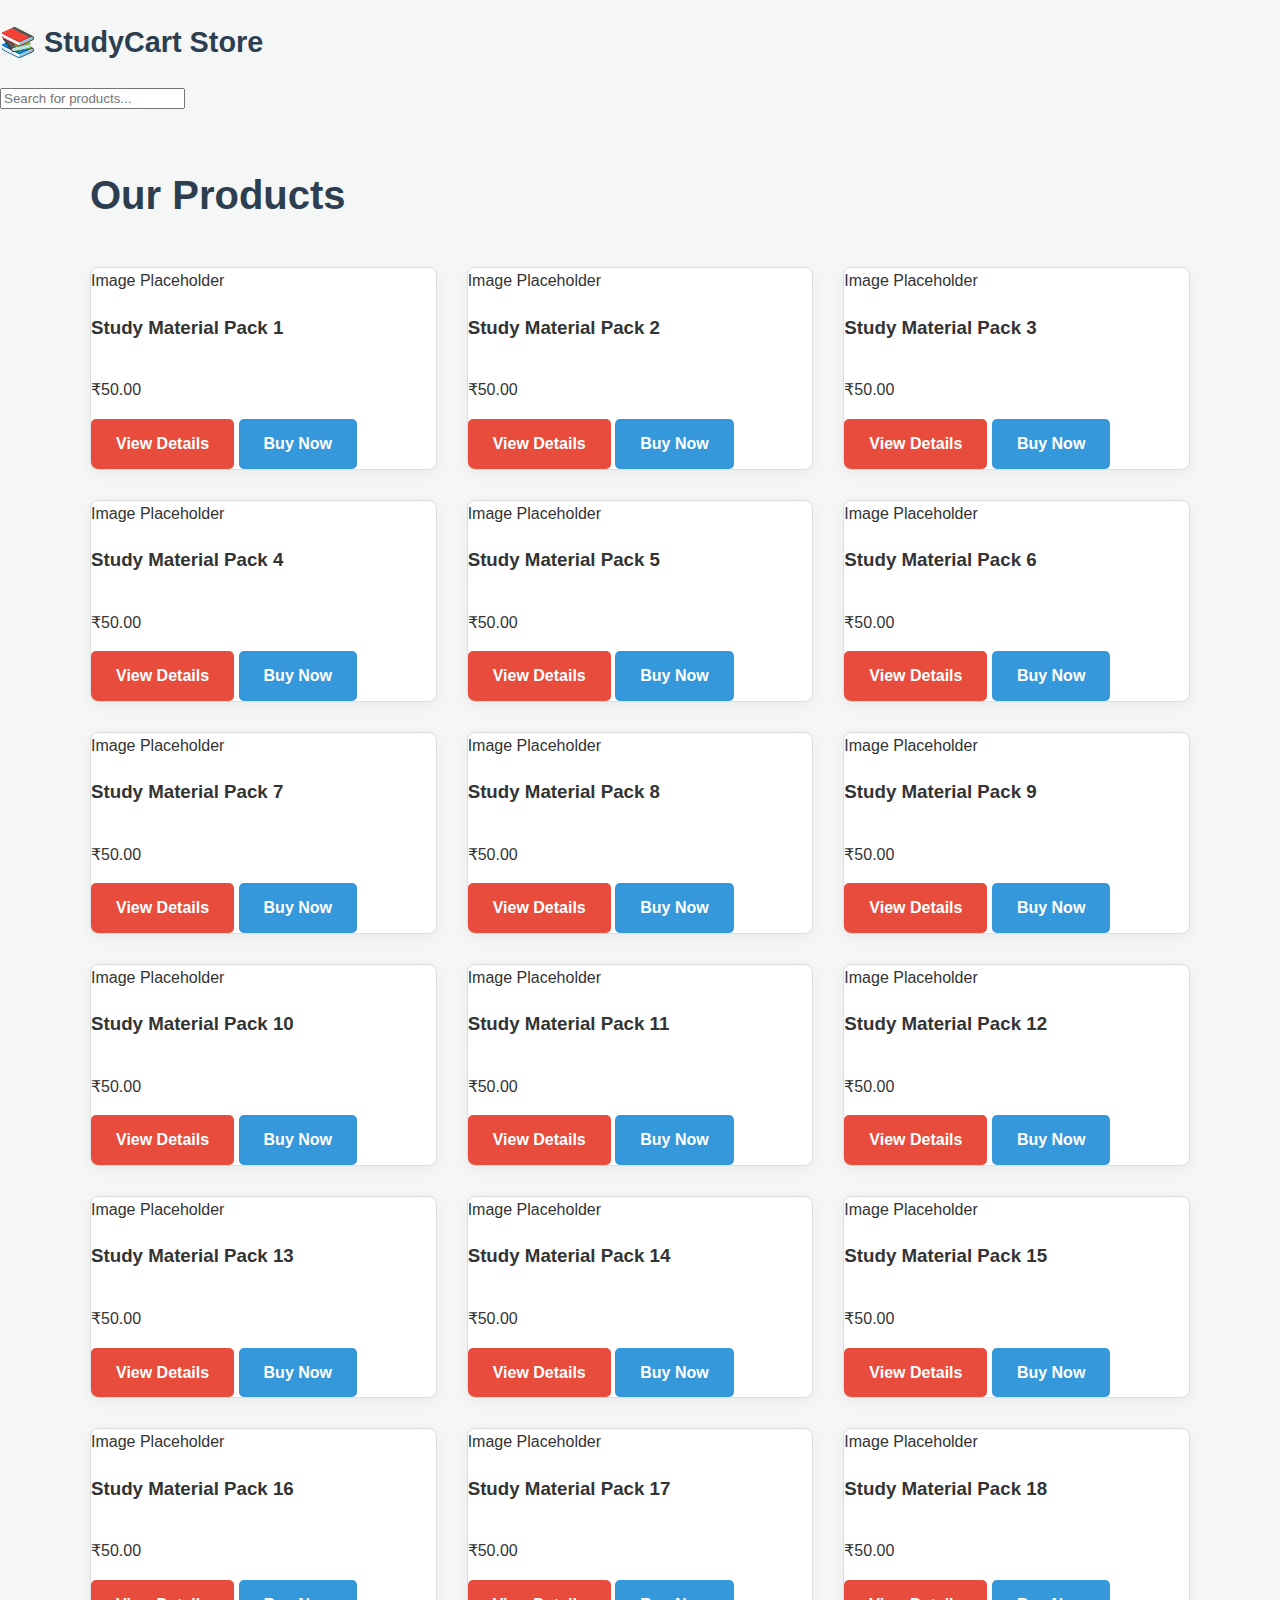
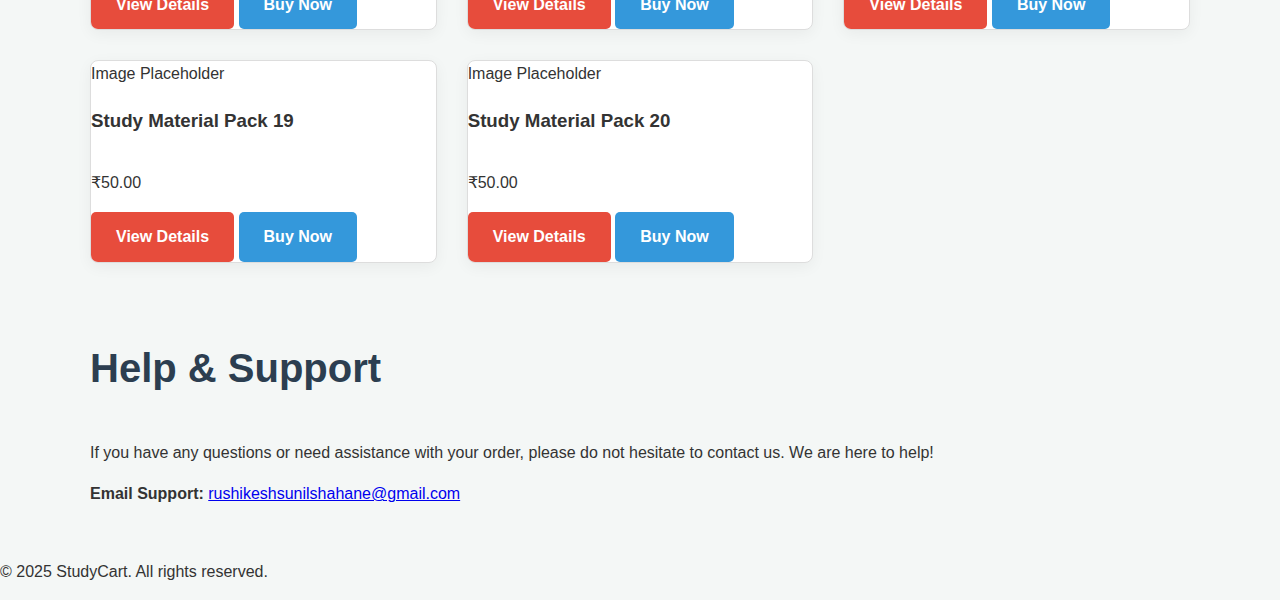
<file: index.html>
<!DOCTYPE html>
<html lang="en">
<head>
    <meta charset="UTF-8">
    <meta name="viewport" content="width=device-width, initial-scale=1.0">
    <title>StudyCart Store</title>
    <link rel="stylesheet" href="style.css">
</head>
<body>

    <header>
        <div class="header-content">
            <h1 class="logo">📚 StudyCart Store</h1>
            <div class="search-container">
                <input type="search" id="search-bar" placeholder="Search for products...">
            </div>
        </div>
    </header>

    <main class="container">
        <h2 class="section-title">Our Products</h2>
        <div class="product-grid">
            </div>
    </main>

    <section id="support" class="container">
        <h2 class="section-title">Help & Support</h2>
        <p>If you have any questions or need assistance with your order, please do not hesitate to contact us. We are here to help!</p>
        <p><strong>Email Support:</strong> <a href="mailto:rushikeshsunilshahane@gmail.com">rushikeshsunilshahane@gmail.com</a></p>
    </section>

    <footer>
        <p>&copy; 2025 StudyCart. All rights reserved.</p>
    </footer>

    <script src="script.js"></script>
</body>
</html>
</file>
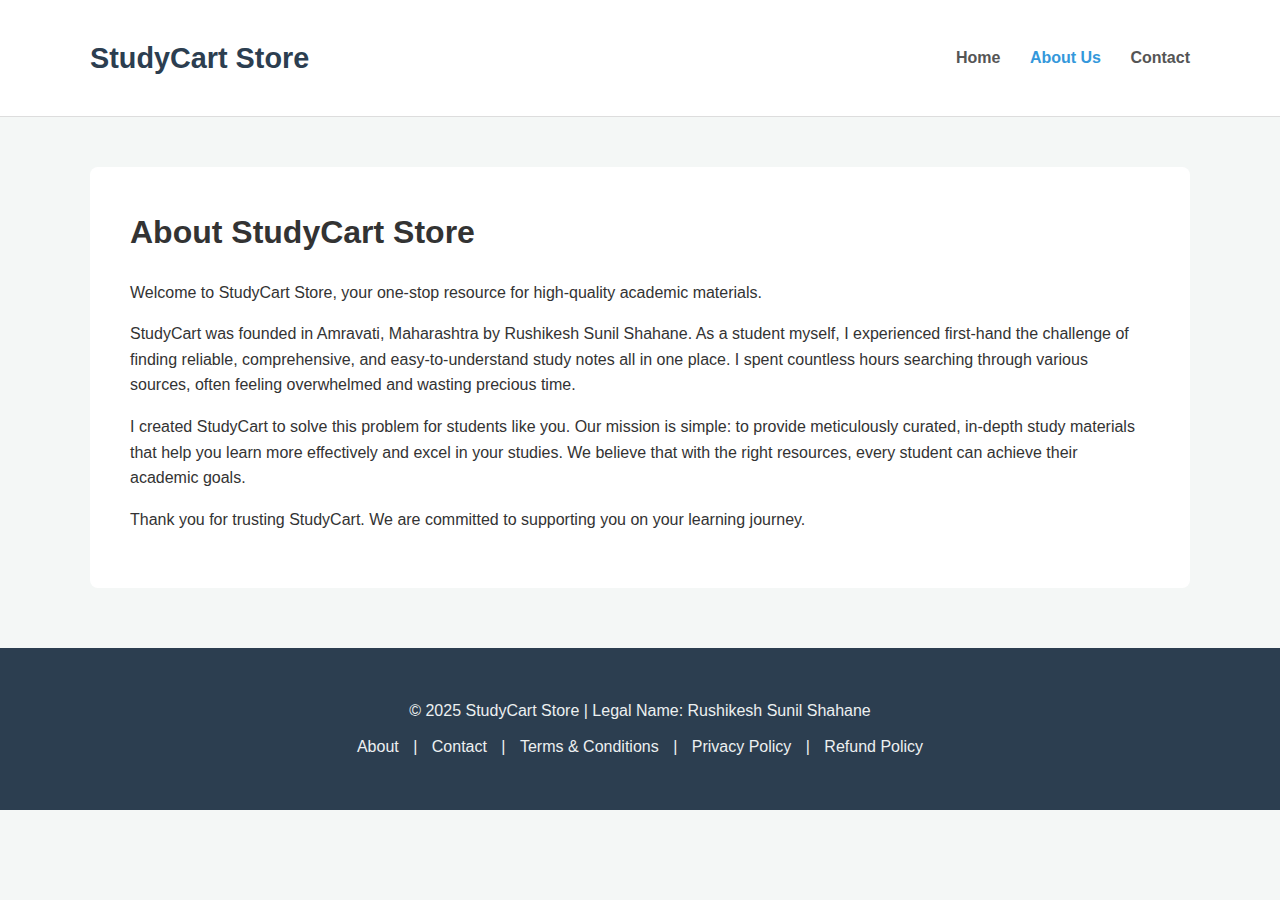
<file: about.html>
<!DOCTYPE html>
<html lang="en">
<head>
    <meta charset="UTF-8">
    <meta name="viewport" content="width=device-width, initial-scale=1.0">
    <title>About Us - StudyCart Store</title>
    <link rel="stylesheet" href="style.css">
</head>
<body>

    <header class="header">
        <div class="container">
            <a href="index.html" class="logo">StudyCart Store</a>
            <nav class="main-nav">
                <ul>
                    <li><a href="index.html">Home</a></li>
                    <li><a href="about.html" class="active">About Us</a></li>
                    <li><a href="contact.html">Contact</a></li>
                </ul>
            </nav>
        </div>
    </header>

    <main>
        <div class="container">
            <div class="content-page">
                <h1>About StudyCart Store</h1>
                <p>Welcome to StudyCart Store, your one-stop resource for high-quality academic materials.</p>
                <p>StudyCart was founded in Amravati, Maharashtra by Rushikesh Sunil Shahane. As a student myself, I experienced first-hand the challenge of finding reliable, comprehensive, and easy-to-understand study notes all in one place. I spent countless hours searching through various sources, often feeling overwhelmed and wasting precious time.</p>
                <p>I created StudyCart to solve this problem for students like you. Our mission is simple: to provide meticulously curated, in-depth study materials that help you learn more effectively and excel in your studies. We believe that with the right resources, every student can achieve their academic goals.</p>
                <p>Thank you for trusting StudyCart. We are committed to supporting you on your learning journey.</p>
            </div>
        </div>
    </main>
    
    <footer class="footer">
        <div class="container">
            <p>© 2025 StudyCart Store | Legal Name: Rushikesh Sunil Shahane</p>
            <nav class="footer-nav">
                <a href="about.html">About</a> |
                <a href="contact.html">Contact</a> |
                <a href="terms.html">Terms & Conditions</a> |
                <a href="privacy.html">Privacy Policy</a> |
                <a href="refund.html">Refund Policy</a>
            </nav>
        </div>
    </footer>

</body>
</html>
</file>
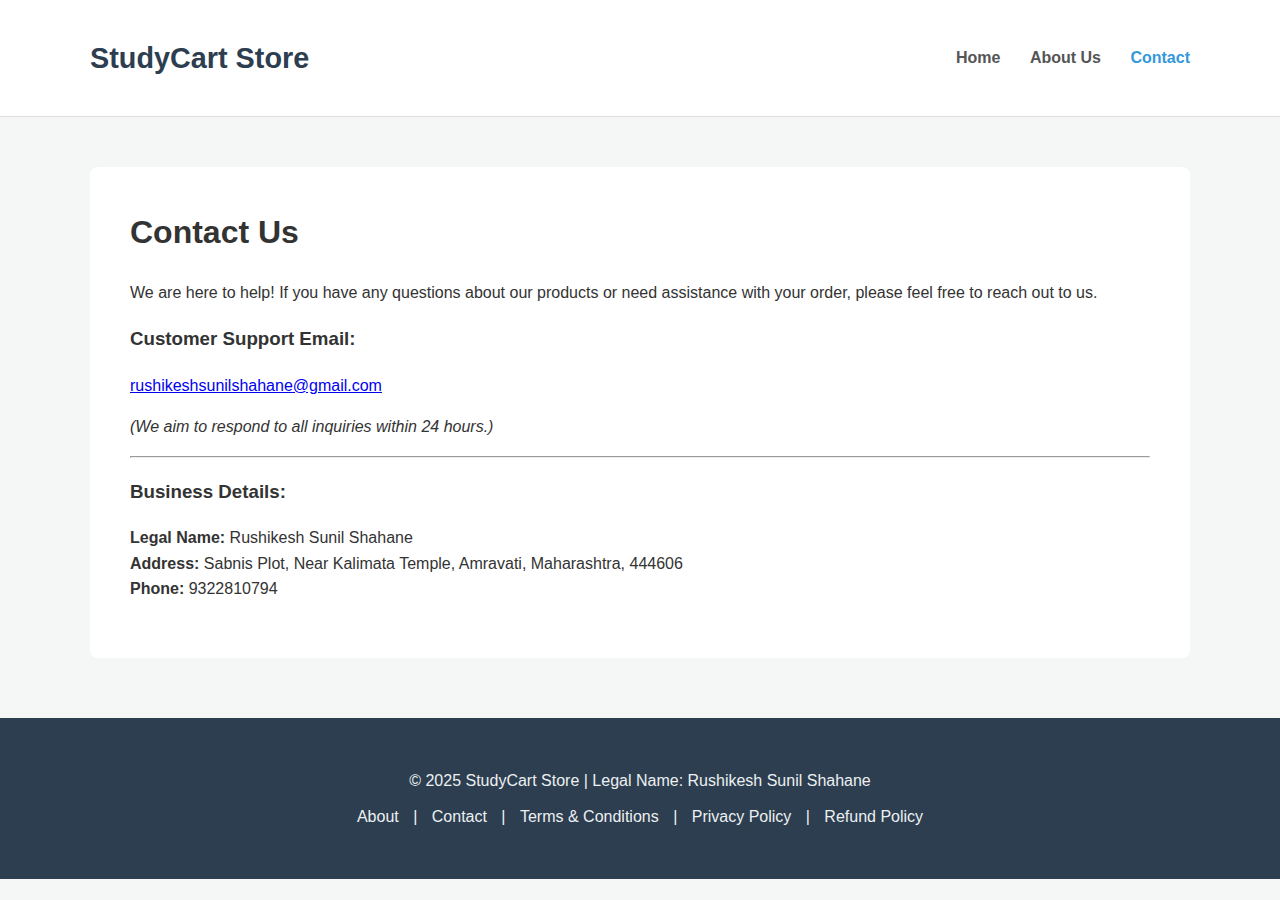
<file: contact.html>
<!DOCTYPE html>
<html lang="en">
<head>
    <meta charset="UTF-8">
    <meta name="viewport" content="width=device-width, initial-scale=1.0">
    <title>Contact Us - StudyCart Store</title>
    <link rel="stylesheet" href="style.css">
</head>
<body>

    <header class="header">
        <div class="container">
            <a href="index.html" class="logo">StudyCart Store</a>
            <nav class="main-nav">
                <ul>
                    <li><a href="index.html">Home</a></li>
                    <li><a href="about.html">About Us</a></li>
                    <li><a href="contact.html" class="active">Contact</a></li>
                </ul>
            </nav>
        </div>
    </header>

    <main>
        <div class="container">
            <div class="content-page">
                <h1>Contact Us</h1>
                <p>We are here to help! If you have any questions about our products or need assistance with your order, please feel free to reach out to us.</p>
                
                <h3>Customer Support Email:</h3>
                <p><a href="mailto:rushikeshsunilshahane@gmail.com">rushikeshsunilshahane@gmail.com</a></p>
                <p><em>(We aim to respond to all inquiries within 24 hours.)</em></p>
                
                <hr>
                
                <h3>Business Details:</h3>
                <p>
                    <strong>Legal Name:</strong> Rushikesh Sunil Shahane<br>
                    <strong>Address:</strong> Sabnis Plot, Near Kalimata Temple, Amravati, Maharashtra, 444606<br>
                    <strong>Phone:</strong> 9322810794
                </p>
            </div>
        </div>
    </main>

    <footer class="footer">
        <div class="container">
            <p>© 2025 StudyCart Store | Legal Name: Rushikesh Sunil Shahane</p>
            <nav class="footer-nav">
                <a href="about.html">About</a> |
                <a href="contact.html">Contact</a> |
                <a href="terms.html">Terms & Conditions</a> |
                <a href="privacy.html">Privacy Policy</a> |
                <a href="refund.html">Refund Policy</a>
            </nav>
        </div>
    </footer>

</body>
</html>
</file>
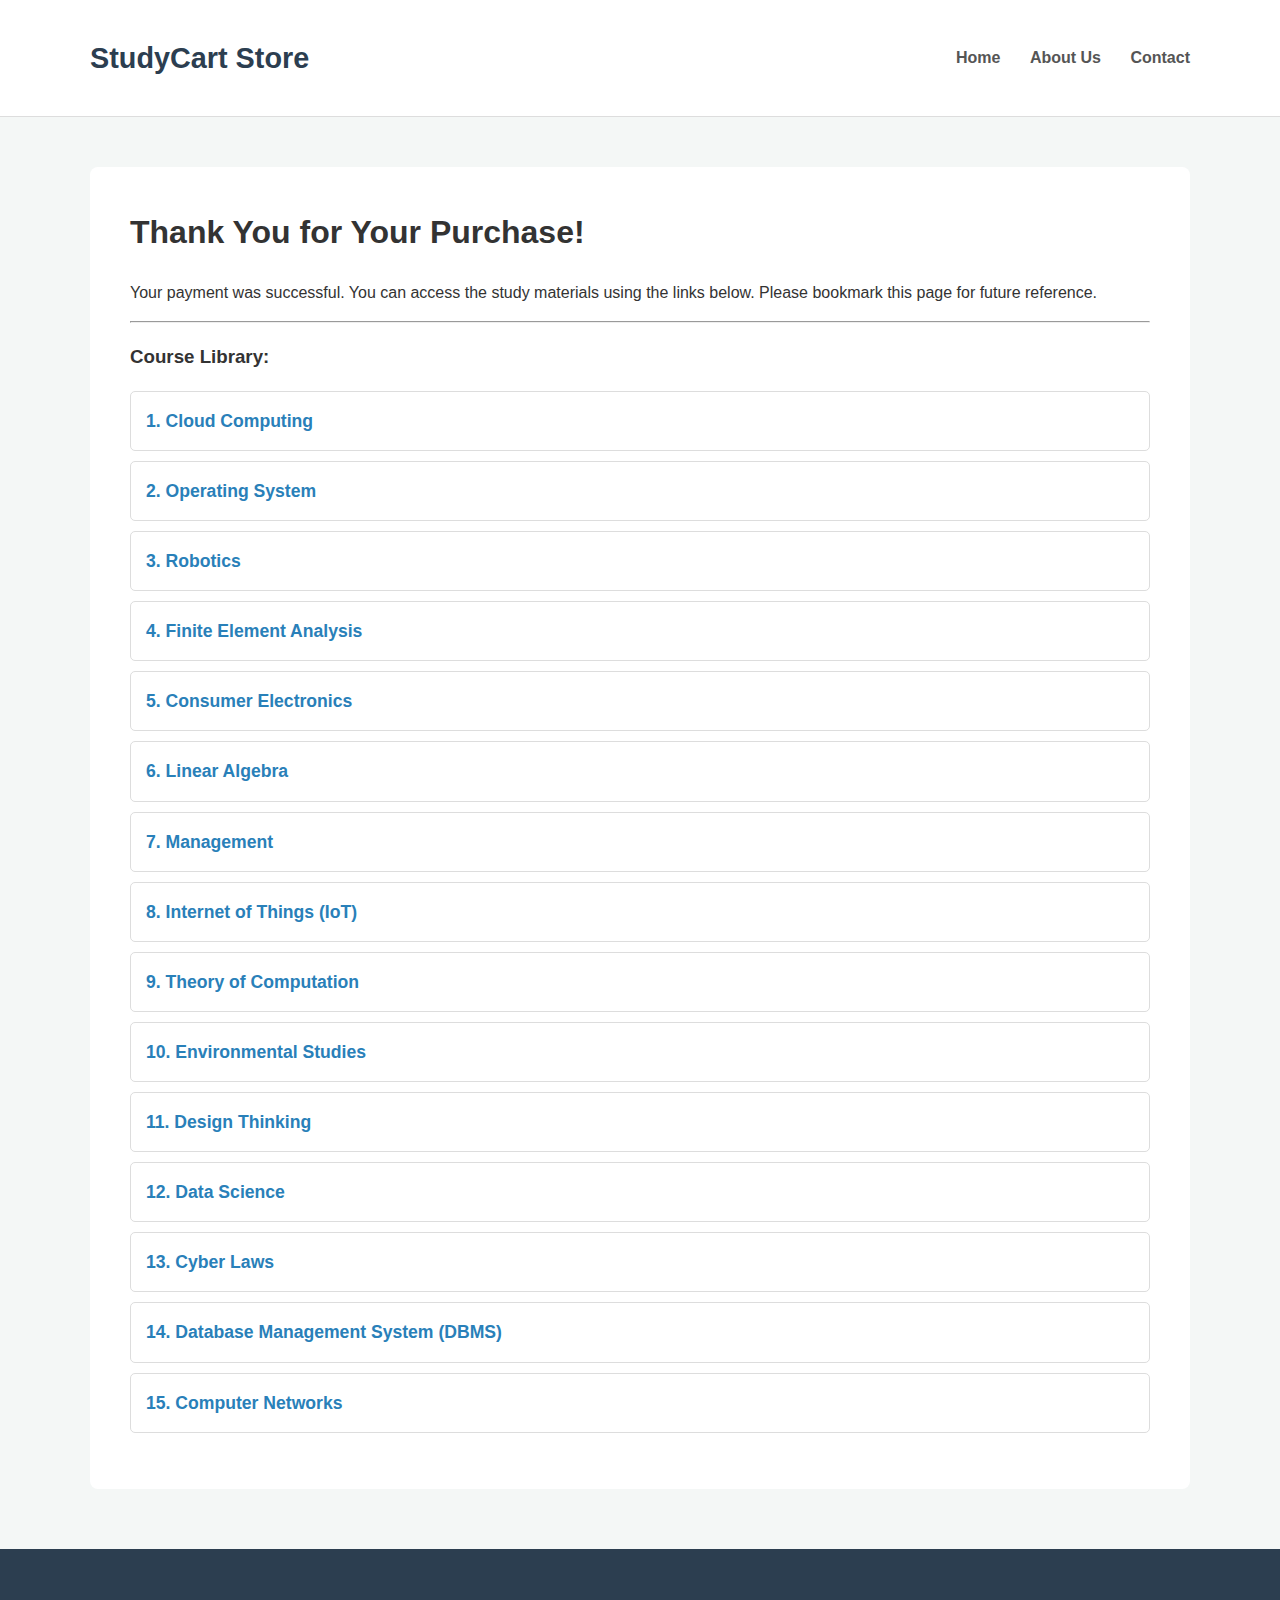
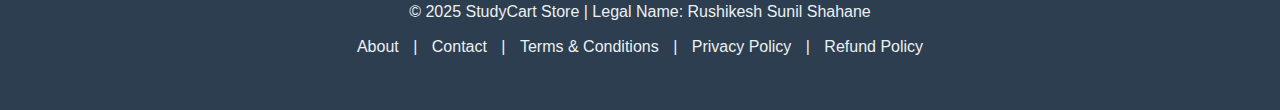
<file: downloads.html>
<!DOCTYPE html>
<html lang="en">
<head>
    <meta charset="UTF-8">
    <meta name="viewport" content="width=device-width, initial-scale=1.0">
    <title>Your Downloads - StudyCart Store</title>
    <link rel="stylesheet" href="style.css">
</head>
<body>

    <header class="header">
        <div class="container">
            <a href="index.html" class="logo">StudyCart Store</a>
            <nav class="main-nav">
                <ul>
                    <li><a href="index.html">Home</a></li>
                    <li><a href="about.html">About Us</a></li>
                    <li><a href="contact.html">Contact</a></li>
                </ul>
            </nav>
        </div>
    </header>

    <main>
        <div class="container">
            <div class="content-page">
                <h1>Thank You for Your Purchase!</h1>
                <p>Your payment was successful. You can access the study materials using the links below. Please bookmark this page for future reference.</p>
                <hr>
                <h3>Course Library:</h3>
                <ul class="download-list">
                    <li><a href="https://drive.google.com/drive/folders/1acCw-rz40kSXKqSDB81GBKD6yslB9jXTNvX7VEF64-MxVeBO8FAfQs24t7Y5fntlq0biXYjy" target="_blank">1. Cloud Computing</a></li>
                    <li><a href="https://drive.google.com/drive/folders/1hekA1mvy44oMDjcl7ADi4XLFKxj-AUKeafhHdQwgKogKTfeLt-kcp21y-G-zybqA9ZmYFNeI" target="_blank">2. Operating System</a></li>
                    <li><a href="https://drive.google.com/drive/folders/1JHcVM3jUo-F7w8tF_75pk4WffaRiKjsxbXXXziKF5QQoXZEDaP3YInqvfqu4xvb3mPryrs4d" target="_blank">3. Robotics</a></li>
                    <li><a href="https://drive.google.com/drive/folders/1ESFskLMemvSxbTOLgW6yBjQdGOle3mS6xSfCe7o7zKtvDSQ9wsOVxLNu3G5Nov4DdpzwBZX2" target="_blank">4. Finite Element Analysis</a></li>
                    <li><a href="https://drive.google.com/drive/folders/1_aOrbRM_opk8S0v2aFtJy9Q56D4KkaMYi-63aeJHeIAA_t7VldoLui6vsK6R8iEC1gT83s3J" target="_blank">5. Consumer Electronics</a></li>
                    <li><a href="https://drive.google.com/drive/folders/12FvcoI6GjaHS8Ruggi_eavlSjiwaVeJzPMPw_yDhUBtLBSUL6Qi_aZJwSFE_xLVGwe2RtrgD" target="_blank">6. Linear Algebra</a></li>
                    <li><a href="https://drive.google.com/drive/folders/1ldry_92GcWqpOp6fHGK_2PzD7HqC7nv2f1ZklMrfqGfjPORwwOWrSEbnFTy8Re1Pzt4rduOz" target="_blank">7. Management</a></li>
                    <li><a href="https://drive.google.com/drive/folders/1r8pLey53BjaX8TkxS_57fwYGvVFIV6m6qEih-2JPtoKNLnjHeqyfgez_n-vr4OLzFE8g-ukL" target="_blank">8. Internet of Things (IoT)</a></li>
                    <li><a href="https://drive.google.com/drive/folders/1dM7sr35OY3uYc4t_K2lJvKYRbv7o_fjTLYFWsPLWr3I2EpEzVFvtXu_3g5dhS0Zg4XDGmF8V" target="_blank">9. Theory of Computation</a></li>
                    <li><a href="https://drive.google.com/drive/folders/1ENZDvPB0GUUlhGR9Agk9Qa649nPeTAZmx_dt4VragiGMwaiKZktfwDNH3VbvOcJPT6r45lkj" target="_blank">10. Environmental Studies</a></li>
                    <li><a href="https://drive.google.com/drive/folders/1c1WWScyZtMDHOdPUD1sGgBlS15fdcofpBgeZVfJ7lg_gDtkZgURDAzIkO8ekf7Im4vgqiSnK" target="_blank">11. Design Thinking</a></li>
                    <li><a href="https://drive.google.com/drive/folders/1Y8rdwDRsbiZD6X71fNdJvqU3KIfkK9FuaoxZLVYZvwMXoBr9mIlXja32lC5KwSmTTM6RQb0U" target="_blank">12. Data Science</a></li>
                    <li><a href="https://drive.google.com/drive/folders/1fJGOyhtN9VWB896sPJLbEr6XUqe1e2GpjPy2v6MXVan0SPREc1MExlBl9wlJnJY8Ge1agfrp" target="_blank">13. Cyber Laws</a></li>
                    <li><a href="https://drive.google.com/drive/folders/1Mp6oFMcfwwSj0GZ2OgTaR8toS10pAChlwy_yTwsIm7p-W475Z8ARZnd2pkodxp0KlrnfmjgW" target="_blank">14. Database Management System (DBMS)</a></li>
                    <li><a href="https://drive.google.com/drive/folders/1o7LydZY9af58X-M8Iza3kk3ROH8TQX42yaMFrlWCF-OvgmkcPC467L8c0LWPEy0rKPmVCa5F" target="_blank">15. Computer Networks</a></li>
                </ul>
            </div>
        </div>
    </main>

    <footer class="footer">
        <div class="container">
            <p>© 2025 StudyCart Store | Legal Name: Rushikesh Sunil Shahane</p>
            <nav class="footer-nav">
                <a href="about.html">About</a> |
                <a href="contact.html">Contact</a> |
                <a href="terms.html">Terms & Conditions</a> |
                <a href="privacy.html">Privacy Policy</a> |
                <a href="refund.html">Refund Policy</a>
            </nav>
        </div>
    </footer>

</body>
</html>
</file>
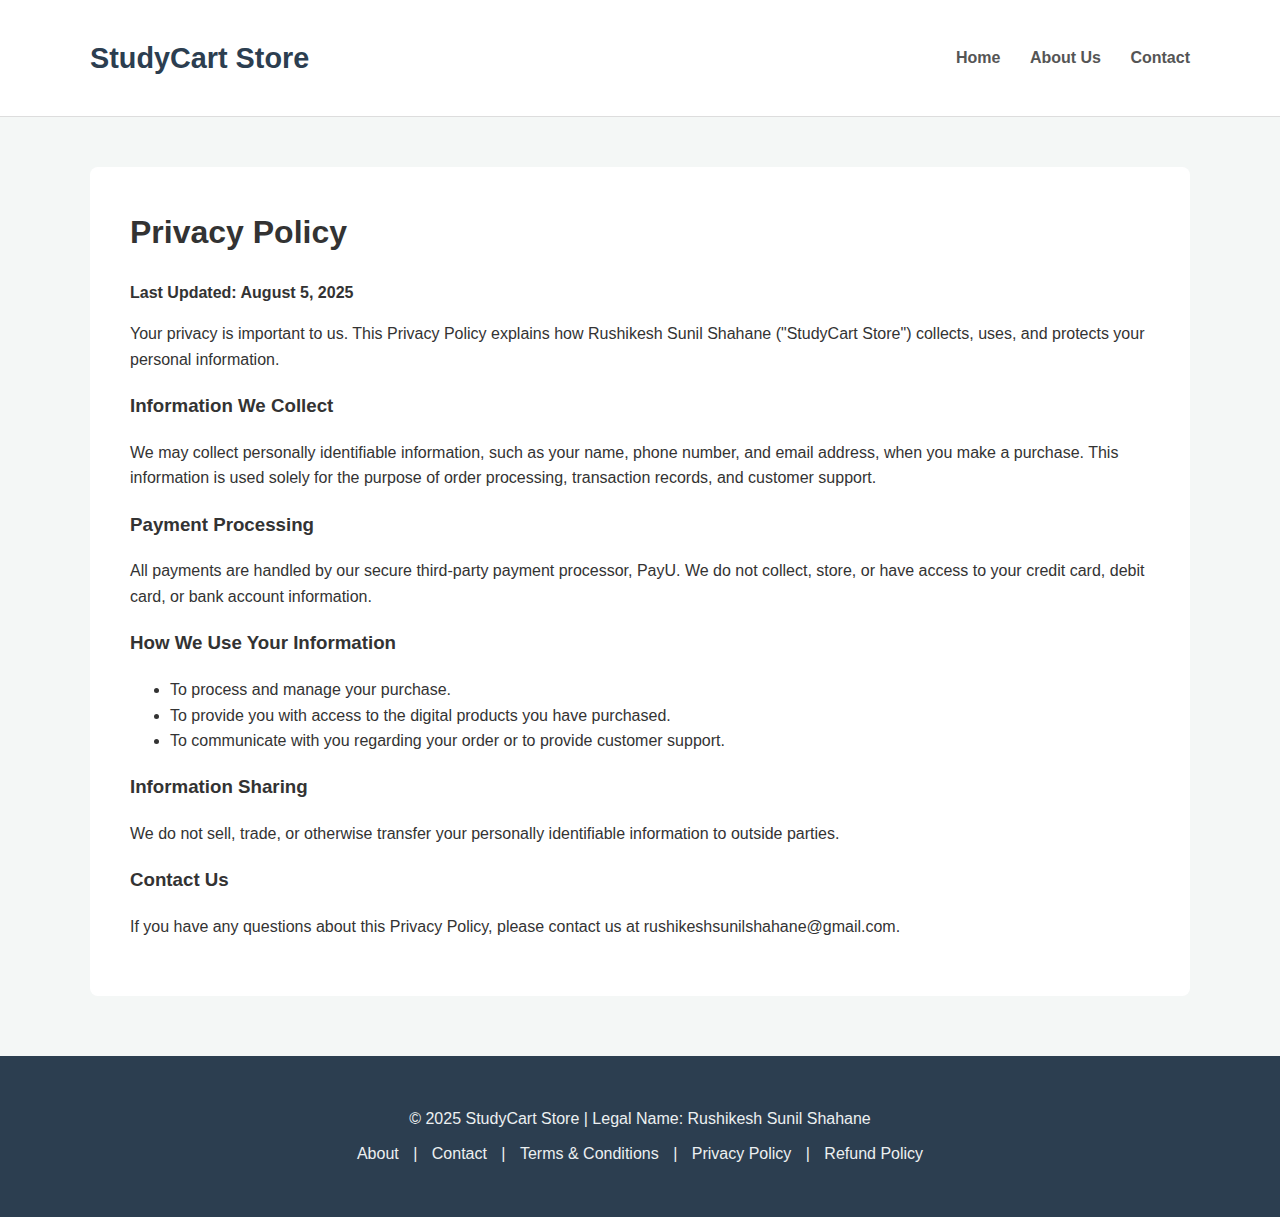
<file: privacy.html>
<!DOCTYPE html>
<html lang="en">
<head>
    <meta charset="UTF-8">
    <meta name="viewport" content="width=device-width, initial-scale=1.0">
    <title>Privacy Policy - StudyCart Store</title>
    <link rel="stylesheet" href="style.css">
</head>
<body>

    <header class="header">
        <div class="container">
            <a href="index.html" class="logo">StudyCart Store</a>
            <nav class="main-nav">
                <ul>
                    <li><a href="index.html">Home</a></li>
                    <li><a href="about.html">About Us</a></li>
                    <li><a href="contact.html">Contact</a></li>
                </ul>
            </nav>
        </div>
    </header>

    <main>
        <div class="container">
            <div class="content-page">
                <h1>Privacy Policy</h1>
                <p><strong>Last Updated: August 5, 2025</strong></p>
                <p>Your privacy is important to us. This Privacy Policy explains how Rushikesh Sunil Shahane ("StudyCart Store") collects, uses, and protects your personal information.</p>

                <h3>Information We Collect</h3>
                <p>We may collect personally identifiable information, such as your name, phone number, and email address, when you make a purchase. This information is used solely for the purpose of order processing, transaction records, and customer support.</p>

                <h3>Payment Processing</h3>
                <p>All payments are handled by our secure third-party payment processor, PayU. We do not collect, store, or have access to your credit card, debit card, or bank account information.</p>

                <h3>How We Use Your Information</h3>
                <ul>
                    <li>To process and manage your purchase.</li>
                    <li>To provide you with access to the digital products you have purchased.</li>
                    <li>To communicate with you regarding your order or to provide customer support.</li>
                </ul>

                <h3>Information Sharing</h3>
                <p>We do not sell, trade, or otherwise transfer your personally identifiable information to outside parties.</p>

                <h3>Contact Us</h3>
                <p>If you have any questions about this Privacy Policy, please contact us at rushikeshsunilshahane@gmail.com.</p>
            </div>
        </div>
    </main>

    <footer class="footer">
        <div class="container">
            <p>© 2025 StudyCart Store | Legal Name: Rushikesh Sunil Shahane</p>
            <nav class="footer-nav">
                <a href="about.html">About</a> |
                <a href="contact.html">Contact</a> |
                <a href="terms.html">Terms & Conditions</a> |
                <a href="privacy.html">Privacy Policy</a> |
                <a href="refund.html">Refund Policy</a>
            </nav>
        </div>
    </footer>

</body>
</html>
</file>
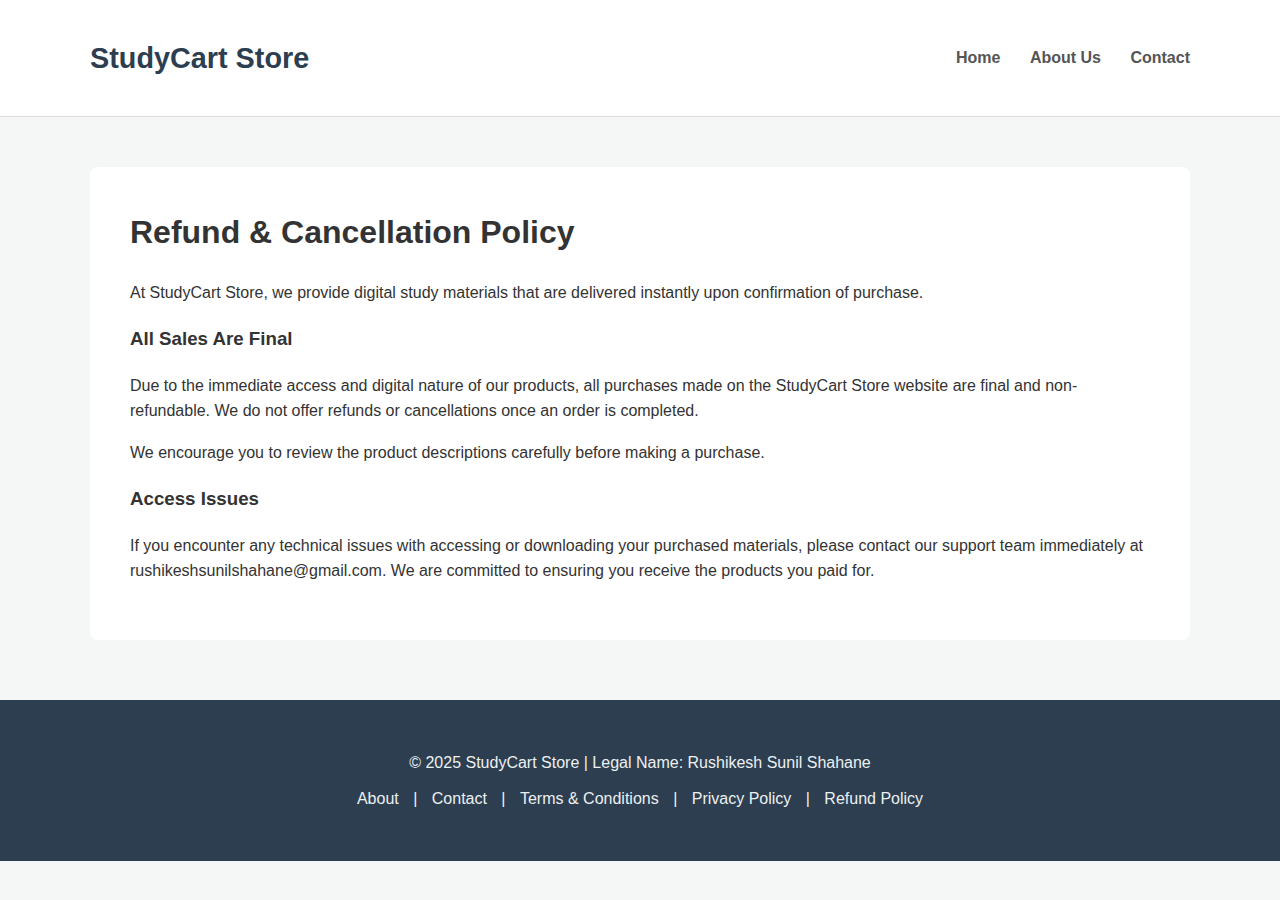
<file: refund.html>
<!DOCTYPE html>
<html lang="en">
<head>
    <meta charset="UTF-8">
    <meta name="viewport" content="width=device-width, initial-scale=1.0">
    <title>Refund Policy - StudyCart Store</title>
    <link rel="stylesheet" href="style.css">
</head>
<body>

    <header class="header">
        <div class="container">
            <a href="index.html" class="logo">StudyCart Store</a>
            <nav class="main-nav">
                <ul>
                    <li><a href="index.html">Home</a></li>
                    <li><a href="about.html">About Us</a></li>
                    <li><a href="contact.html">Contact</a></li>
                </ul>
            </nav>
        </div>
    </header>

    <main>
        <div class="container">
            <div class="content-page">
                <h1>Refund & Cancellation Policy</h1>
                <p>At StudyCart Store, we provide digital study materials that are delivered instantly upon confirmation of purchase.</p>

                <h3>All Sales Are Final</h3>
                <p>Due to the immediate access and digital nature of our products, all purchases made on the StudyCart Store website are final and non-refundable. We do not offer refunds or cancellations once an order is completed.</p>
                <p>We encourage you to review the product descriptions carefully before making a purchase.</p>

                <h3>Access Issues</h3>
                <p>If you encounter any technical issues with accessing or downloading your purchased materials, please contact our support team immediately at rushikeshsunilshahane@gmail.com. We are committed to ensuring you receive the products you paid for.</p>
            </div>
        </div>
    </main>
    
    <footer class="footer">
        <div class="container">
            <p>© 2025 StudyCart Store | Legal Name: Rushikesh Sunil Shahane</p>
            <nav class="footer-nav">
                <a href="about.html">About</a> |
                <a href="contact.html">Contact</a> |
                <a href="terms.html">Terms & Conditions</a> |
                <a href="privacy.html">Privacy Policy</a> |
                <a href="refund.html">Refund Policy</a>
            </nav>
        </div>
    </footer>

</body>
</html>
</file>
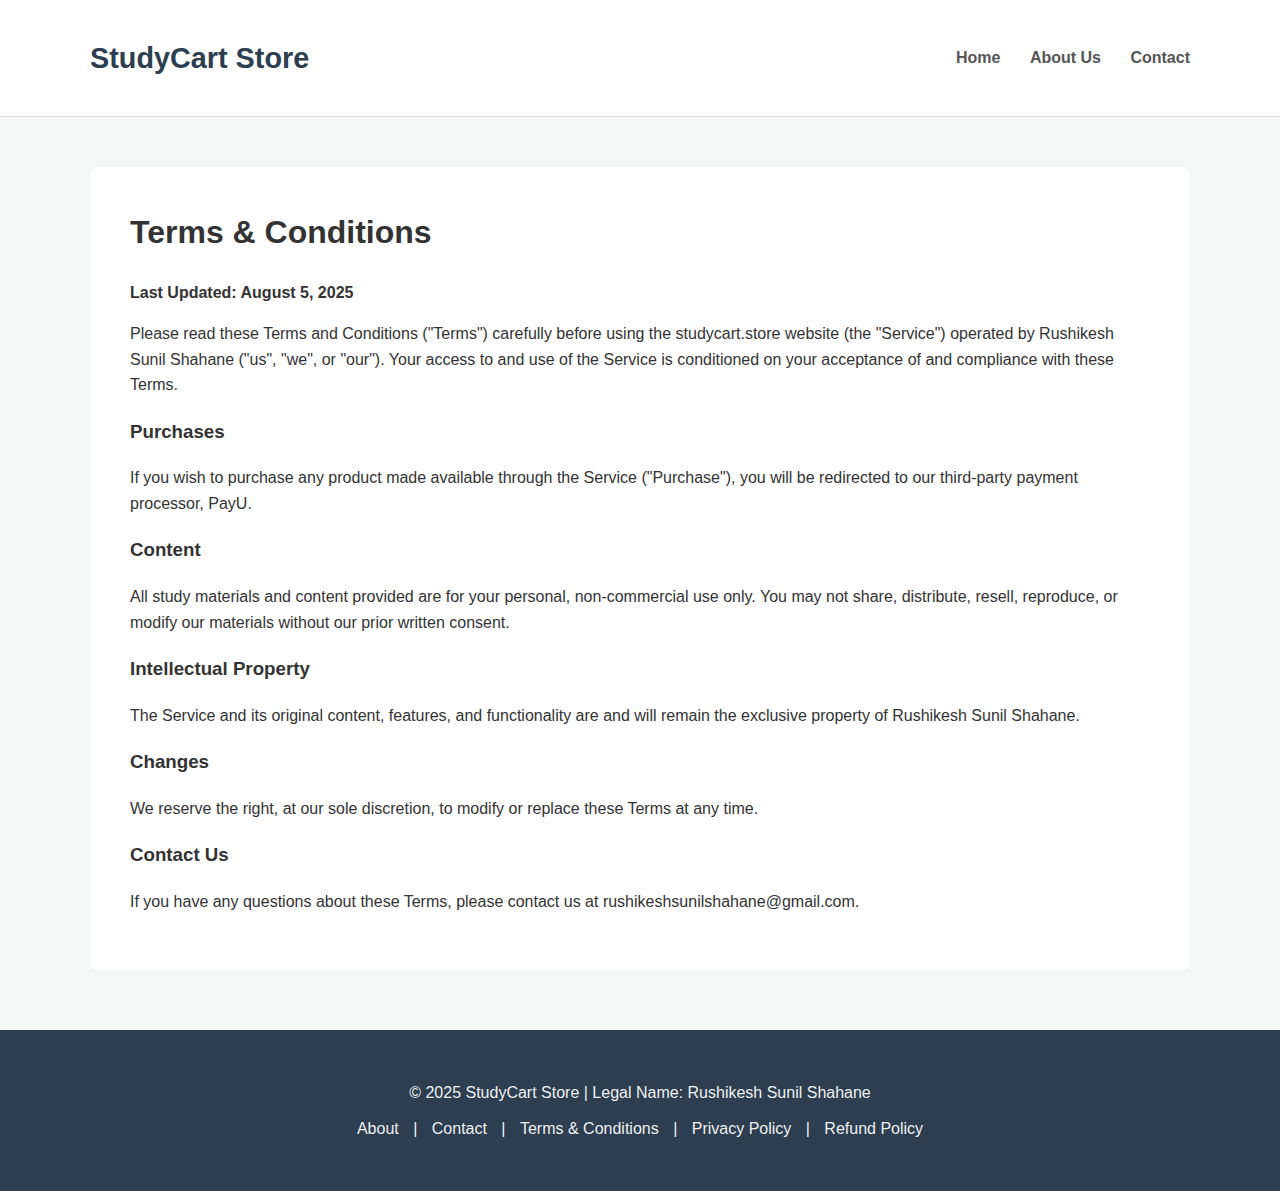
<file: terms.html>
<!DOCTYPE html>
<html lang="en">
<head>
    <meta charset="UTF-8">
    <meta name="viewport" content="width=device-width, initial-scale=1.0">
    <title>Terms & Conditions - StudyCart Store</title>
    <link rel="stylesheet" href="style.css">
</head>
<body>

    <header class="header">
        <div class="container">
            <a href="index.html" class="logo">StudyCart Store</a>
            <nav class="main-nav">
                <ul>
                    <li><a href="index.html">Home</a></li>
                    <li><a href="about.html">About Us</a></li>
                    <li><a href="contact.html">Contact</a></li>
                </ul>
            </nav>
        </div>
    </header>

    <main>
        <div class="container">
            <div class="content-page">
                <h1>Terms & Conditions</h1>
                <p><strong>Last Updated: August 5, 2025</strong></p>
                <p>Please read these Terms and Conditions ("Terms") carefully before using the studycart.store website (the "Service") operated by Rushikesh Sunil Shahane ("us", "we", or "our"). Your access to and use of the Service is conditioned on your acceptance of and compliance with these Terms.</p>
                
                <h3>Purchases</h3>
                <p>If you wish to purchase any product made available through the Service ("Purchase"), you will be redirected to our third-party payment processor, PayU.</p>
                
                <h3>Content</h3>
                <p>All study materials and content provided are for your personal, non-commercial use only. You may not share, distribute, resell, reproduce, or modify our materials without our prior written consent.</p>
                
                <h3>Intellectual Property</h3>
                <p>The Service and its original content, features, and functionality are and will remain the exclusive property of Rushikesh Sunil Shahane.</p>
                
                <h3>Changes</h3>
                <p>We reserve the right, at our sole discretion, to modify or replace these Terms at any time.</p>
                
                <h3>Contact Us</h3>
                <p>If you have any questions about these Terms, please contact us at rushikeshsunilshahane@gmail.com.</p>
            </div>
        </div>
    </main>

    <footer class="footer">
        <div class="container">
            <p>© 2025 StudyCart Store | Legal Name: Rushikesh Sunil Shahane</p>
            <nav class="footer-nav">
                <a href="about.html">About</a> |
                <a href="contact.html">Contact</a> |
                <a href="terms.html">Terms & Conditions</a> |
                <a href="privacy.html">Privacy Policy</a> |
                <a href="refund.html">Refund Policy</a>
            </nav>
        </div>
    </footer>

</body>
</html>
</file>
<file: style.css>
/* General Body Styles */
body {
    font-family: 'Arial', sans-serif;
    margin: 0;
    padding: 0;
    background-color: #f4f7f6;
    color: #333;
    line-height: 1.6;
}

/* Container */
.container {
    width: 90%;
    max-width: 1100px;
    margin: 0 auto;
    padding: 20px 0;
}

/* Header & Navigation */
.header {
    background-color: #fff;
    padding: 15px 0;
    border-bottom: 1px solid #ddd;
    position: sticky;
    top: 0;
    z-index: 1000;
}

.header .container {
    display: flex;
    justify-content: space-between;
    align-items: center;
}

.logo {
    font-size: 1.8em;
    font-weight: bold;
    color: #2c3e50;
    text-decoration: none;
}

.main-nav ul {
    margin: 0;
    padding: 0;
    list-style: none;
}

.main-nav li {
    display: inline-block;
    margin-left: 25px;
}

.main-nav a {
    text-decoration: none;
    color: #555;
    font-weight: bold;
    font-size: 1em;
    transition: color 0.3s ease;
}

.main-nav a:hover, .main-nav a.active {
    color: #3498db;
}

/* Hero Section */
.hero {
    background: #2c3e50;
    color: #fff;
    padding: 80px 20px;
    text-align: center;
}

.hero h1 {
    font-size: 3em;
    margin-bottom: 10px;
}

.hero p {
    font-size: 1.2em;
    margin-bottom: 30px;
}

/* Buttons */
.btn {
    display: inline-block;
    padding: 12px 25px;
    text-decoration: none;
    border-radius: 5px;
    font-weight: bold;
    transition: background-color 0.3s ease, transform 0.2s ease;
}

.btn-primary {
    background-color: #3498db;
    color: #fff;
}

.btn-primary:hover {
    background-color: #2980b9;
    transform: translateY(-2px);
}

.btn-secondary {
    background-color: #e74c3c;
    color: #fff;
}

.btn-secondary:hover {
    background-color: #c0392b;
    transform: translateY(-2px);
}

/* Sections */
.section {
    padding: 60px 0;
    text-align: center;
}

.section-title {
    font-size: 2.5em;
    margin-bottom: 40px;
    color: #2c3e50;
}

/* Bundle Section */
.bundle-section {
    background-color: #ecf0f1;
}

.bundle-box {
    background: #fff;
    padding: 40px;
    border: 1px solid #ddd;
    border-radius: 8px;
    max-width: 700px;
    margin: 0 auto;
    box-shadow: 0 4px 15px rgba(0,0,0,0.08);
}

.bundle-box h3 {
    font-size: 2em;
    margin-top: 0;
    color: #e74c3c;
}

.bundle-box .price {
    font-size: 1.2em;
    margin: 20px 0;
}

.bundle-box .price span {
    text-decoration: line-through;
    color: #95a5a6;
    margin-right: 10px;
}

/* Product Grid */
.product-grid {
    display: grid;
    grid-template-columns: repeat(auto-fill, minmax(300px, 1fr));
    gap: 30px;
    text-align: left;
}

.product-card {
    background-color: #fff;
    border: 1px solid #ddd;
    border-radius: 8px;
    overflow: hidden;
    box-shadow: 0 4px 15px rgba(0,0,0,0.05);
    display: flex;
    flex-direction: column;
}

.product-info {
    padding: 20px;
    flex-grow: 1;
    display: flex;
    flex-direction: column;
}

.product-info h4 {
    margin: 0 0 10px 0;
    font-size: 1.4em;
    color: #34495e;
}

.product-info .price {
    font-size: 1.2em;
    font-weight: bold;
    color: #3498db;
    margin-bottom: 15px;
}

.product-info .btn {
    margin-top: auto;
    text-align: center;
}

/* Content Pages (About, Contact, etc.) */
.content-page {
    background: #fff;
    padding: 40px;
    border-radius: 8px;
    margin-top: 30px;
    text-align: left;
}

.content-page h1 {
    margin-top: 0;
}

/* Footer */
.footer {
    background-color: #2c3e50;
    color: #ecf0f1;
    text-align: center;
    padding: 30px 0;
    margin-top: 40px;
}

.footer p {
    margin: 0 0 10px 0;
}

.footer-nav a {
    color: #ecf0f1;
    text-decoration: none;
    margin: 0 10px;
    transition: color 0.3s ease;
}

.footer-nav a:hover {
    color: #3498db;
}

/* Downloads Page List */
.download-list {
    list-style: none;
    padding: 0;
    text-align: left;
}
.download-list li {
    background: #fff;
    margin-bottom: 10px;
    padding: 15px;
    border: 1px solid #ddd;
    border-radius: 5px;
}
.download-list a {
    text-decoration: none;
    color: #2980b9;
    font-weight: bold;
    font-size: 1.1em;
}
</file>
